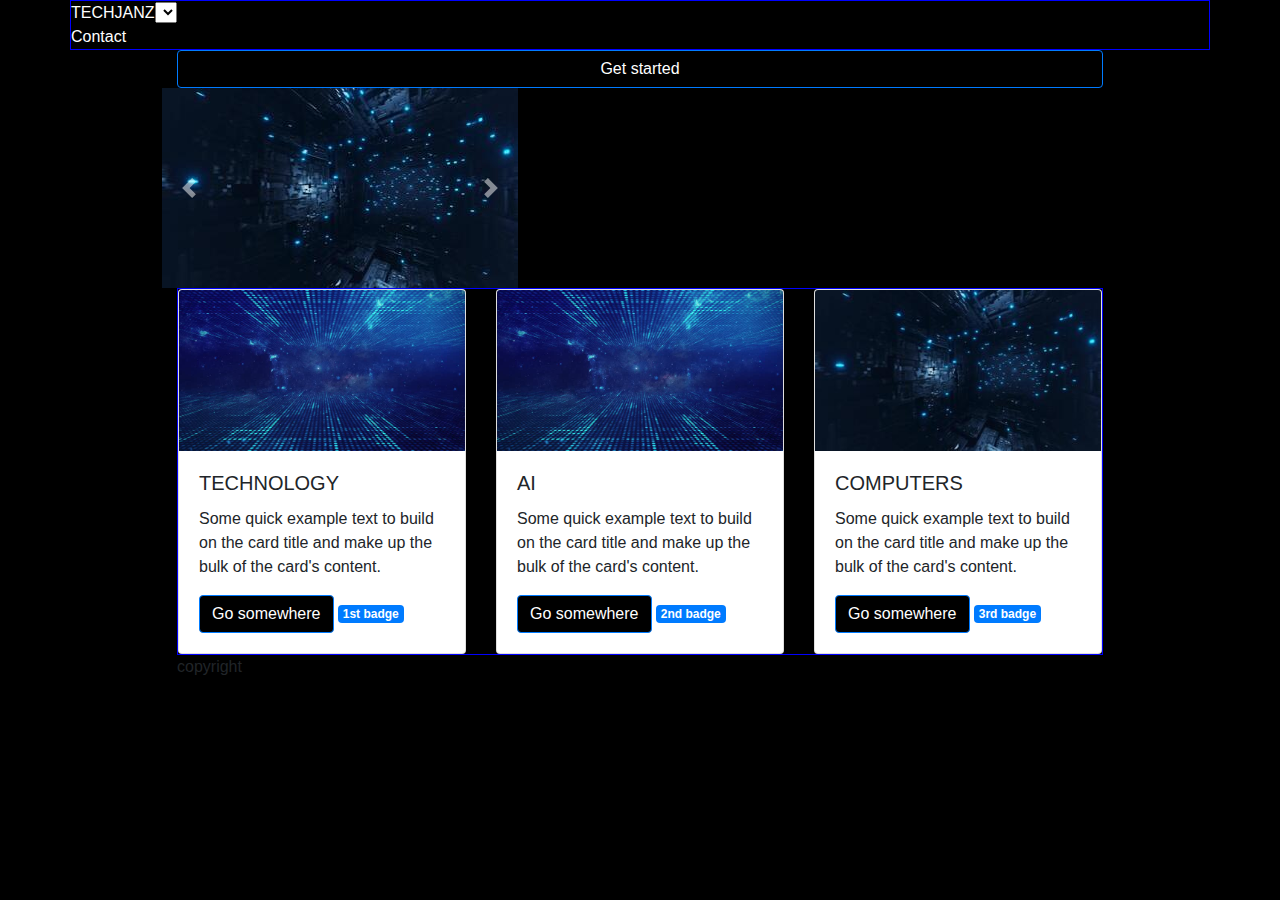
<file: index.html>
<!DOCTYPE html>
<html lang="en">
<head>
    <meta charset="UTF-8">
    <meta name="viewport" content="width=device-width, initial-scale=1.0">
    <title>Document</title>
    <link rel="stylesheet" href="https://cdn.jsdelivr.net/npm/bootstrap@4.0.0/dist/css/bootstrap.min.css" integrity="sha384-Gn5384xqQ1aoWXA+058RXPxPg6fy4IWvTNh0E263XmFcJlSAwiGgFAW/dAiS6JXm" crossorigin="anonymous">
    <script src="https://code.jquery.com/jquery-3.2.1.slim.min.js" integrity="sha384-KJ3o2DKtIkvYIK3UENzmM7KCkRr/rE9/Qpg6aAZGJwFDMVNA/GpGFF93hXpG5KkN" crossorigin="anonymous"></script>
    <script src="https://cdn.jsdelivr.net/npm/popper.js@1.12.9/dist/umd/popper.min.js" integrity="sha384-ApNbgh9B+Y1QKtv3Rn7W3mgPxhU9K/ScQsAP7hUibX39j7fakFPskvXusvfa0b4Q" crossorigin="anonymous"></script>
    <script src="https://cdn.jsdelivr.net/npm/bootstrap@4.0.0/dist/js/bootstrap.min.js" integrity="sha384-JZR6Spejh4U02d8jOt6vLEHfe/JQGiRRSQQxSfFWpi1MquVdAyjUar5+76PVCmYl" crossorigin="anonymous"></script>
    <link rel="stylesheet" href="style.css">
</head>
<body>

    <div class="gridLayout">
        <div class="container">
            <div class="row">
              <div class="col-sm">
                <nav>
                    <div class="logo">TECHJANZ</div>
                    <a href="contact.html"><div class="contact">Contact</div></a>
                </nav>
              </div>
            </div>
    
            <div class="row">
                <div class="col-sm">
                    <select>
                        <div id="name"><h1>THE WORLD OF TECHNOLOGY IS UPON US</h1></div>
                    </select>
                </div>
            </div>
        </div>
        <div class="grid">
            <button type="button" class="btn btn-primary">Get started</button>
            <div class="row">
                <div id="carouselExampleControls" class="carousel slide" data-ride="carousel">
                    <div class="carousel-inner">
                      <div class="carousel-item active">
                        <img class="d-block w-100" src="img1.jpg" alt="First slide">
                      </div>
                      <div class="carousel-item">
                        <img class="d-block w-100" src="num1.jpg" alt="Second slide">
                      </div>
                      <div class="carousel-item">
                        <img class="d-block w-100" src="num1.jpg" alt="Third slide">
                      </div>
                    </div>
                    <a class="carousel-control-prev" href="#carouselExampleControls" role="button" data-slide="prev">
                      <span class="carousel-control-prev-icon" aria-hidden="true"></span>
                      <span class="sr-only">Previous</span>
                    </a>
                    <a class="carousel-control-next" href="#carouselExampleControls" role="button" data-slide="next">
                      <span class="carousel-control-next-icon" aria-hidden="true"></span>
                      <span class="sr-only">Next</span>
                    </a>
                  </div>
              </div>
              
              <div class="container">
                <div class="row">
                  <div class="col-sm">
                    <div class="card" style="width: 18rem;">
                        <img src="num1.jpg" class="card-img-top" alt="...">
                        <div class="card-body">
                          <h5 class="card-title">TECHNOLOGY</h5>
                          <p class="card-text">Some quick example text to build on the card title and make up the bulk of the card's content.</p>
                          <a href="#" class="btn btn-primary">Go somewhere</a>
                          <span class="badge badge-primary" href="">1st badge</span>
                        </div>
                      </div>
                  </div>
                  <div class="col-sm">
                    <div class="card" style="width: 18rem;">
                        <img src="num1.jpg" class="card-img-top" alt="...">
                        <div class="card-body">
                          <h5 class="card-title">AI</h5>
                          <p class="card-text">Some quick example text to build on the card title and make up the bulk of the card's content.</p>
                          <a href="#" class="btn btn-primary">Go somewhere</a>
                          <span class="badge badge-primary" href="">2nd badge</span>
                        </div>
                      </div>
                  </div>
                  <div class="col-sm">
                    <div class="card" style="width: 18rem;">
                        <img src="img1.jpg" class="card-img-top" alt="...">
                        <div class="card-body">
                          <h5 class="card-title">COMPUTERS</h5>
                          <p class="card-text">Some quick example text to build on the card title and make up the bulk of the card's content.</p>
                          <a href="#" class="btn btn-primary">Go somewhere</a>
                          <span class="badge badge-primary" href="">3rd badge</span>
                        </div>
                      </div>
                  </div>
                </div>
              </div>
              

             
  
            <div class="footer">
                <footer>copyright</footer>
            </div>
        </div>

       

        </div>
    </div>
    
    
 

  
</body>
</html>
</file>
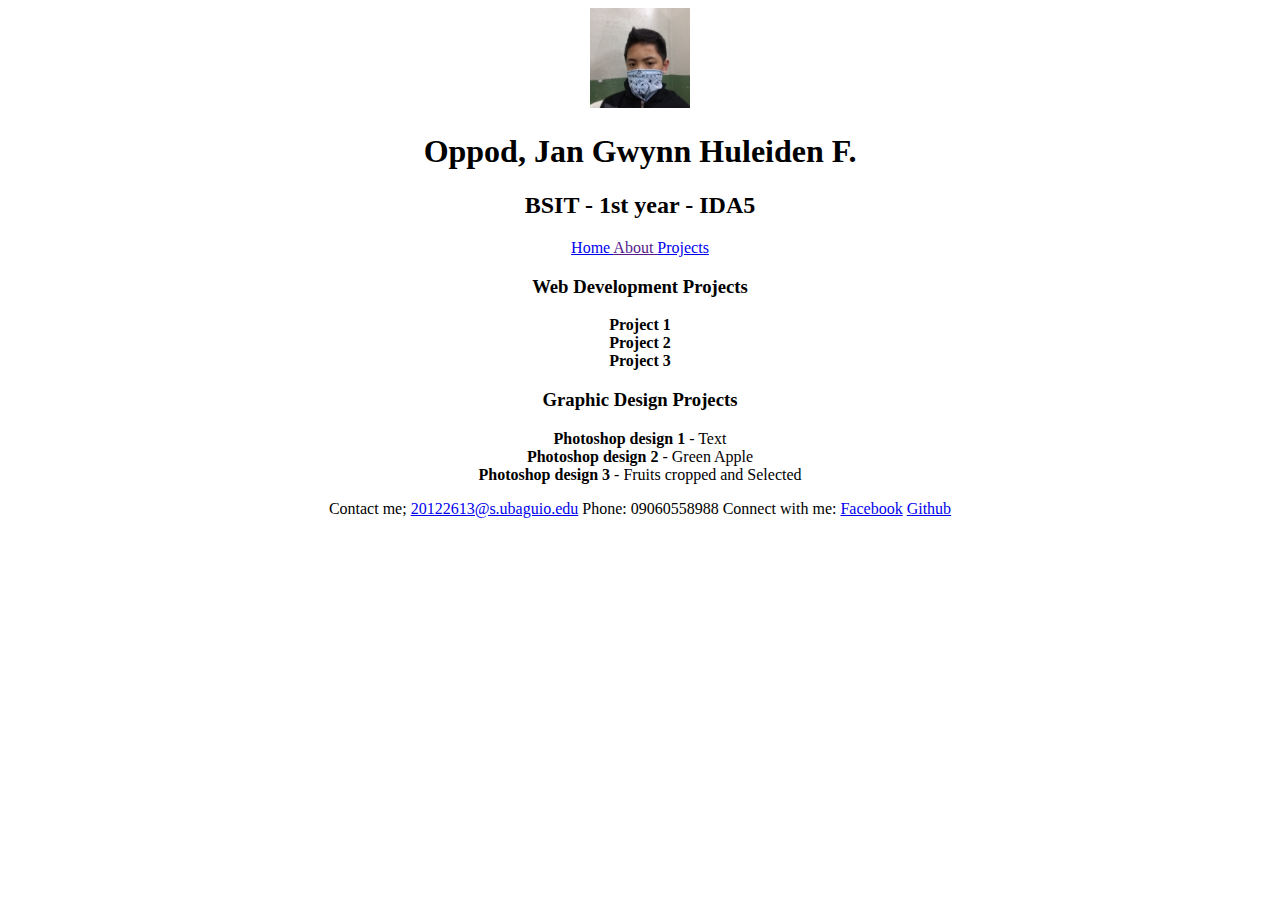
<file: projects.html>
<!DOCTYPE html>
<html lang="en">
<head>
    <meta charset="UTF-8">
    <meta name="viewport" content="width=device-width, initial-scale=1.0">
    <title>My Projects</title>
</head>
<body>
    <center><table>
        <img src="Profile.jpg" height="100px" width="100px">
        <h1>Oppod, Jan Gwynn Huleiden F.</h1>
        <h2>BSIT - 1st year - IDA5</h2>
        <a href="index.html">Home </a>
        <a href target="#About">About </a>
        <a href="projects.html">Projects </a>

        <h3>Web Development Projects</h3>
        <p><b>Project 1</b><br>
            <b>Project 2</b><br>
            <b>Project 3</b><br>
        </p>
        <h3>Graphic Design Projects</h3>
        <p><b>Photoshop design 1</b> - Text<br>
            <b>Photoshop design 2</b> - Green Apple<br>
            <b>Photoshop design 3</b> - Fruits cropped and Selected<br>
        </p>

        <footer>
            <p>
                Contact me; <a target="none"href="20122613@s.ubaguio.edu">20122613@s.ubaguio.edu</a> Phone: 09060558988
                Connect with me: <a target="none"href="http://facebook.com/jangwynn.oppod.3/">Facebook</a> <a target="" href="https://github.com/JanTheThird">Github</a>
    
            </p>
        </footer>
      
</body>
</html>
</file>
<file: style.css>
*{
    margin: 0;
    padding: 0;
    box-sizing: border-box;
}

body{
    background-color: black;
}
.gridLayout{
    display: grid;
    grid-template-areas:
    "container"
    "grid"
    ;
}

.grid{
    display:grid;
    grid-template-columns: repeat(auto-fit,1fr);
    grid-template-rows: repeat(auto-fit,1fr);
}
.container{
    margin: solid 20px;
    background-color: black;
    display: flex;
    border: solid 1px blue;
    padding: 0%;
}
.logo{
    color: white;
}
.contact{
    color: white;
}

.grid{
    display: grid;
    align-items: center;
    align-content: center;
    justify-content: center;
    justify-self: center;
}


.btn-primary{
    background-color: black;
}

.btn-primary:hover{
    background-color: grey;
}

.carouselExampleControls{
    align-items: center;
    align-content: center;
    justify-content: center;
    justify-items: center;
}
</file>
